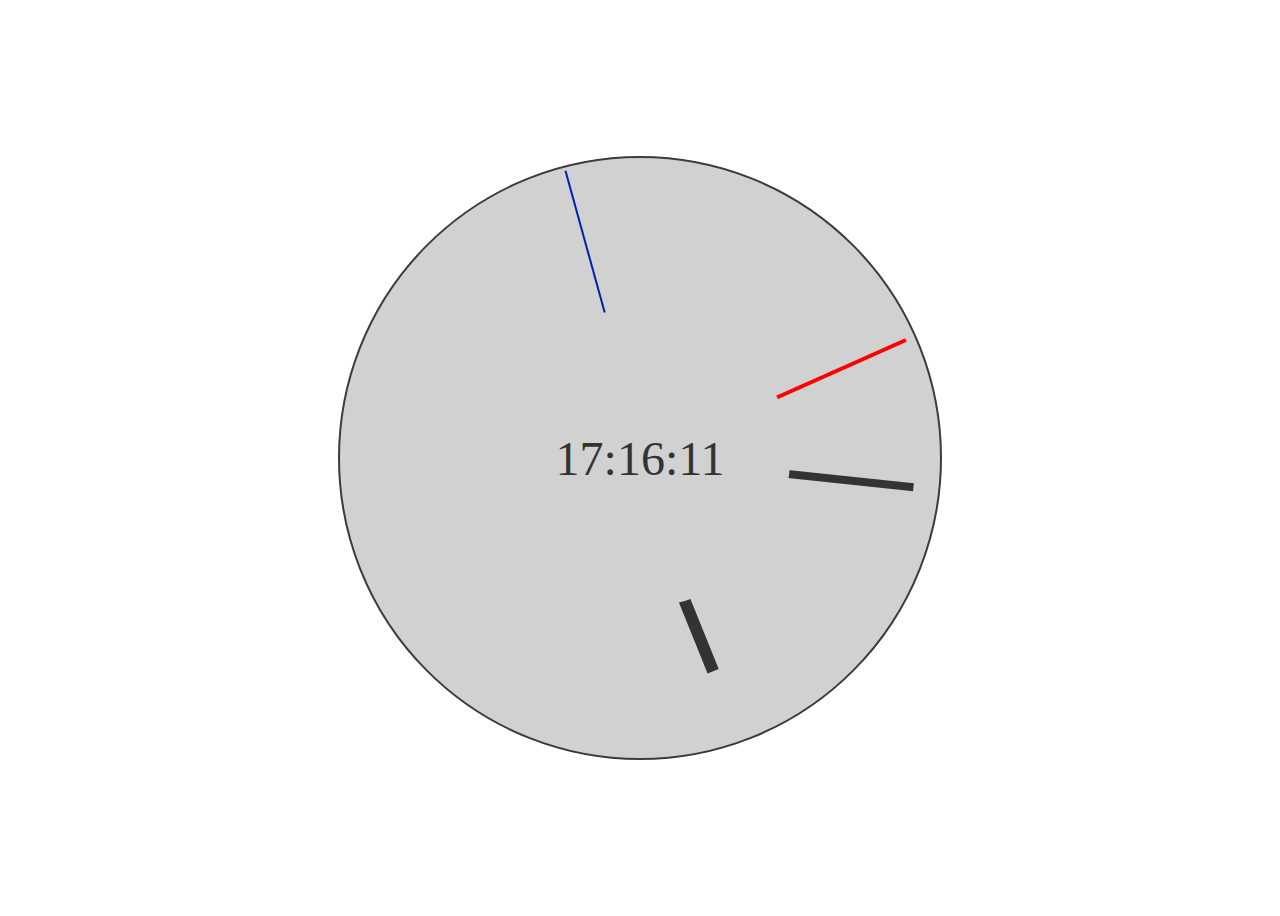
<file: Uhr/index.html>
<!DOCTYPE html>
<html lang="de">
	<head>
		<meta charset="UTF-8" />
		<meta name="viewport" content="width=device-width, initial-scale=1.0" />
		<link rel="stylesheet" href="styles.css" />
		<title>Uhr</title>
	</head>
	<body>
		<div class="clock-container">
			<div class="clock">
				<div id="analog-clock" class="analog-clock">
					<div id="hour-hand" class="hand hour-hand"></div>
					<div id="minute-hand" class="hand minute-hand"></div>
					<div id="second-hand" class="hand second-hand"></div>
					<div id="milsec-hand" class="hand milsec-hand"></div>
				</div>
			</div>
			<div class="circle">
				<div id="circle_little" class="circle-l"></div>
				<div id="digital-clock" class="digital-clock"></div>
			</div>
			<div class="button">
				<button id="toggle-btn" class="toggle-btn"></button>
			</div>
		</div>

		<script src="script.js"></script>
	</body>
</html>
</file>
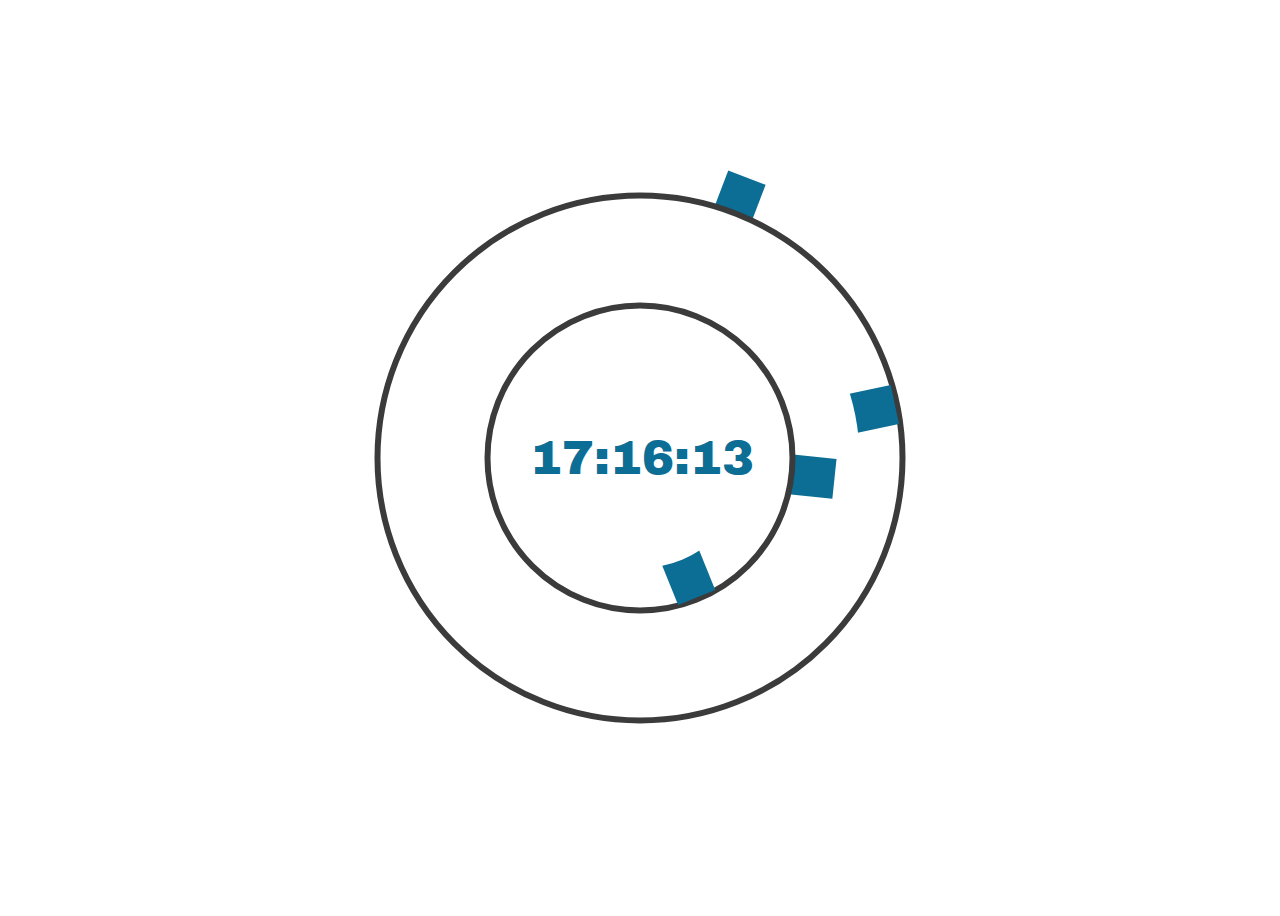
<file: Uhr_Linda/index.html>
<!DOCTYPE html>
<html lang="de">
<head>
  <meta charset="UTF-8">
  <meta name="viewport" content="width=device-width, initial-scale=1.0">
  <link rel="stylesheet" href="styles.css">
  <title>Uhr</title>
</head>
<body>
  <div class="clock-container">
    <div class="circle1">
        <div id="circle-mili" class="circle circle-mili"></div>
        <div id="hand-mili" class="hand hand-mili"></div>
    </div>
     <div class="circle2">
        <div id="circle-sec" class="circle circle-sec"></div>
        <div id="hand-sec" class="hand hand-sec"></div>
    </div>
     <div class="circle3">
        <div id="circle-minute" class="circle circle-minute"></div>
        <div id="hand-minute" class="hand hand-minute"></div>
    </div>
    <div class="circle4">
      <div id="circle-hour" class="circle circle-hour"></div>
      <div id="hand-hour" class="hand hand-hour"></div>
  </div>

    <div class="circle5">
        <div id="circle-dig" class="circle circle-dig"></div>
        <div id="digital-clock" class="digital-clock"></div>
      </div>
    <div class="button"> 
    <button id="toggle-btn" class="toggle-btn"></button>
    </div>
  </div>

  <script src="script.js"></script>
</body>
</html>
</file>
<file: Uhr/styles.css>
.clock-container {
	position: relative;
	display: flex;
	align-items: center;
	justify-content: center;
	height: 100vh;
}

.clock {
	position: absolute;
	align-items: center;
	justify-content: center;
	z-index: 0;
}

.circle {
	position: absolute;
	align-items: center;
	justify-content: center;
	z-index: 1;
}

.button {
	position: absolute;
	align-items: center;
	justify-content: center;
	z-index: 2;
}

.analog-clock {
	width: 600px;
	height: 600px;
	border-radius: 50%;
	background-color: #d1d1d1;
	border: 2px solid #3b3b3b;
	display: flex;
	align-items: center;
	justify-content: center;
}

.circle-l {
	opacity: 100;
	width: 300px;
	height: 300px;
	border-radius: 50%;
	background-color: #d1d1d1;
	border: 0px;
}

.hour-hand {
	width: 12px;
	height: 230px;
	margin-left: -6px;
	background-color: #333333;
	top: 50%;
	left: 50%;
	transform-origin: bottom center;
}

.minute-hand {
	width: 8px;
	height: 280px;
	margin-left: -4px;
	background-color: #333333;
	top: 50%;
	left: 50%;
	transform-origin: bottom center;
}

.second-hand {
	width: 4px;
	height: 290px;
	margin-left: -2px;
	background-color: #ff0000;
	top: 50%;
	left: 50%;
	transform-origin: bottom center;
}

.milsec-hand {
	opacity: 1;
	width: 2px;
	height: 298px;
	margin-left: 0px;
	background-color: #0020af;
	top: 50%;
	left: 50%;
	transform-origin: bottom center;
}

.digital-clock {
	position: absolute;
	font-size: 48px;
	color: #333333;
	bottom: 50%;
	transform: translate(0, 50%);
	width: 100%;
	text-align: center;
}

.toggle-btn {
	opacity: 0;
	border-radius: 50%;
	width: 300px;
	height: 300px;
	cursor: pointer;
}

.dark-mode .clock-container {
	background-color: #333333;
}

.dark-mode {
	background-color: #333333;
	color: #9e9e9e;
}

.dark-mode .analog-clock {
	background-color: #222222;
	border-color: #9e9e9e;
}

.dark-mode .hand {
	background-color: #9e9e9e;
}

.dark-mode .second-hand {
	background-color: #ff0000;
}

.dark-mode .milsec-hand {
	background-color: #0020af;
}

.dark-mode .digital-clock {
	color: #9e9e9e;
}

.dark-mode .circle-l {
	background-color: #222222;
}
</file>
<file: Uhr_Linda/styles.css>
@import url('https://fonts.googleapis.com/css2?family=Archivo+Black&display=swap');

.clock-container {
  position: relative;
  display: flex;
  align-items: center;
  justify-content: center;
  height: 100vh;
  background-color: #ffffff;
}

  .circle1,
  .circle2,
  .circle3,
  .circle4,
  .circle5,
  .button {
    display: flex;
    align-items: center;
    justify-content: center;
    position: absolute;
    top: 50%;
    left: 50%;
    transform: translate(-50%, -50%);
  }

  .circle1 {
    z-index: 0;
  }
  .circle2 {
    z-index: 1;
  }
  .circle3 {
    z-index: 2;
  }
  .circle4 {
    z-index: 3;
  }
  .circle5 {
    z-index: 4;
  }
  .button {
    z-index: 5;
  }

  .circle-sec,
  .circle-minute,
  .circle-hour,
  .circle-dig {
    display: flex;
    align-items: center;
    justify-content: center;
    border-radius: 50%;
    background-color: #ffffff;

  }


  .circle-sec {
    width: 519px;
    height: 519px;
    border: 6px solid #3b3b3b;
  }
  .circle-minute {
    width: 439px;
    height: 439px;
  }
  .circle-hour {
    width: 299px;
    height: 299px;
    border: 6px solid #3b3b3b;
  }
  .circle-dig {
    width: 220px;
    height: 220px;
  }

  .hand-hour,
  .hand-minute,
  .hand-sec,
  .hand-mili {
    width: 40px;
    position: absolute;
    transform-origin: bottom center;
    bottom: 50%;
    left: 50%;
    transform: translate(-50%, -50%);
    background-color: #0c6e95;
    margin-left: -20px;
  }

  .hand-hour {
    height: 150px;
  }
  .hand-minute {
    height: 195px;
  }
  .hand-sec {
    height: 260px;
  }
  .hand-mili {
    height: 300px;
  }
  
  .digital-clock {
    font-family: 'Archivo Black';
    position: absolute;
    font-size: 48px;
    color: #0c6e95;
    bottom: 50%;
    transform: translate(0%, 50%);
    width: 100%;
    text-align: center;
  }

  .toggle-btn {
    opacity: 0;
    border-radius: 50%;
    width: 300px;
    height: 300px;
    cursor: pointer;
  }


  .dark-mode,
  .dark-mode .clock-container,
  .dark-mode .circle-dig,
  .dark-mode .circle-hour,
  .dark-mode .circle-minute,
  .dark-mode .circle-sec,
  .dark-mode .circle-mili {
    background-color: #222222;
    border-color: #9e9e9e;
  }
</file>
